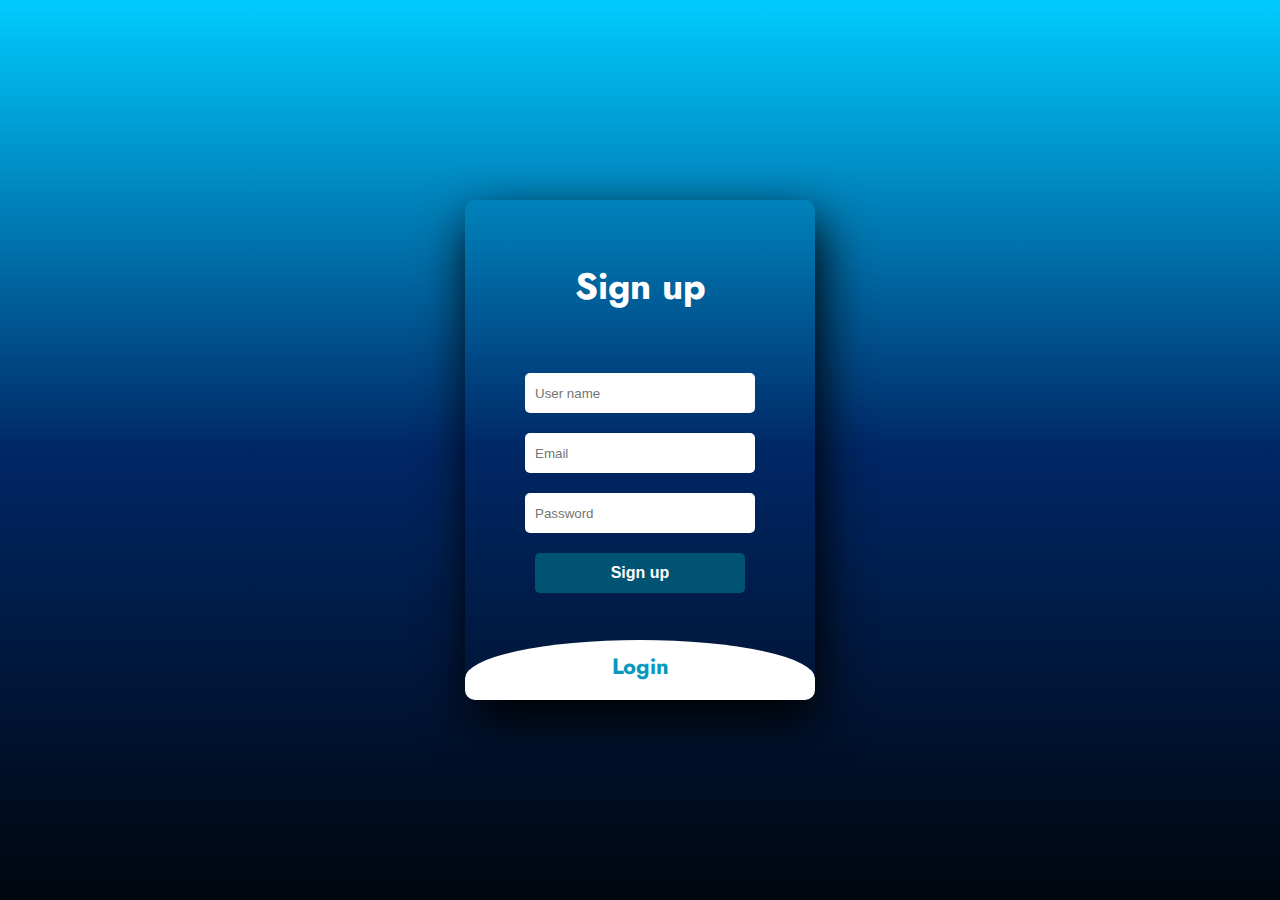
<file: cinedistrital/login.html>
<!DOCTYPE html>
<html>
<head>
    <link rel="shortcut icon" href="./assets/images/iconlogin.png" type="image/png">
	<title>Login</title>
    <link rel="stylesheet" href="./assets/css/login.css"><link href="https://fonts.googleapis.com/css2?family=Jost:wght@500&display=swap" rel="stylesheet">
</head>
<body>
	<div class="main">  	
		<input type="checkbox" id="chk" aria-hidden="true">

			<div class="signup">
				<form>
					<label for="chk" aria-hidden="true">Sign up</label>
					<input type="text" name="txt" placeholder="User name" required="">
					<input type="email" name="email" placeholder="Email" required="">
					<input type="password" name="pswd" placeholder="Password" required="">
					<button>Sign up</button>
				</form>
			</div>

			<div class="login">
				<form>
					<label for="chk" aria-hidden="true">Login</label>
					<input type="email" name="email" placeholder="Email" required="">
					<input type="password" name="pswd" placeholder="Password" required="">
					<button>Login</button>
				</form>
			</div>

			<div class="signup">
				<form>
					<label for="chk" aria-hidden="true">Sign up</label>
					<input type="text" name="txt" placeholder="User name" required="">
					<input type="email" name="email" placeholder="Email" required="">
					<input type="password" name="pswd" placeholder="Password" required="">
					<button>Sign up</button>
				</form>
			</div>

			<div class="signup">
				<form>
					<label for="chk" aria-hidden="true">Sign up</label>
					<input type="text" name="txt" placeholder="User name" required="">
					<input type="email" name="email" placeholder="Email" required="">
					<input type="password" name="pswd" placeholder="Password" required="">
					<button>Sign up</button>
				</form>
			</div>
	</div>
</body>
</html>
</file>
<file: cinedistrital/assets/css/login.css>
body{
	margin: 0;
	padding: 0;
	display: flex;
	justify-content: center;
	align-items: center;
	min-height: 100vh;
	font-family: 'Jost', sans-serif;
	background: linear-gradient(to bottom, #00ccff, #002766, #00060e);
}
.main{
	width: 350px;
	height: 500px;
	background: rgb(0, 208, 255);
	overflow: hidden;
	background: url("https://doc-08-2c-docs.googleusercontent.com/docs/securesc/68c90smiglihng9534mvqmq1946dmis5/fo0picsp1nhiucmc0l25s29respgpr4j/1631524275000/03522360960922298374/03522360960922298374/1Sx0jhdpEpnNIydS4rnN4kHSJtU1EyWka?e=view&authuser=0&nonce=gcrocepgbb17m&user=03522360960922298374&hash=tfhgbs86ka6divo3llbvp93mg4csvb38") no-repeat center/ cover;
	border-radius: 10px;
	box-shadow: 5px 20px 50px #000;
}
#chk{
	display: none;
}
.signup{
	position: relative;
	width:100%;
	height: 100%;
}
label{
	color: #ffffff;
	font-size: 2.3em;
	justify-content: center;
	display: flex;
	margin: 60px;
	font-weight: bold;
	cursor: pointer;
	transition: .5s ease-in-out;
}
input{
	width: 60%;
	height: 20px;
	background: #ffffff;
	justify-content: center;
	display: flex;
	margin: 20px auto;
	padding: 10px;
	border: none;
	outline: none;
	border-radius: 5px;
}
button{
	width: 60%;
	height: 40px;
	margin: 10px auto;
	justify-content: center;
	display: block;
	color: #fff;
	background: #015373;
	font-size: 1em;
	font-weight: bold;
	margin-top: 20px;
	outline: none;
	border: none;
	border-radius: 5px;
	transition: .2s ease-in;
	cursor: pointer;
}
button:hover{
	background: #0ab9ff;
}
.login{
	height: 460px;
	background: #ffffff;
	border-radius: 60% / 10%;
	transform: translateY(-180px);
	transition: .8s ease-in-out;
}
.login label{
	color: #0698bd;
	transform: scale(.6);
}

#chk:checked ~ .login{
	transform: translateY(-500px);
}
#chk:checked ~ .login label{
	transform: scale(1);	
}
#chk:checked ~ .signup label{
	transform: scale(.6);
}
</file>
